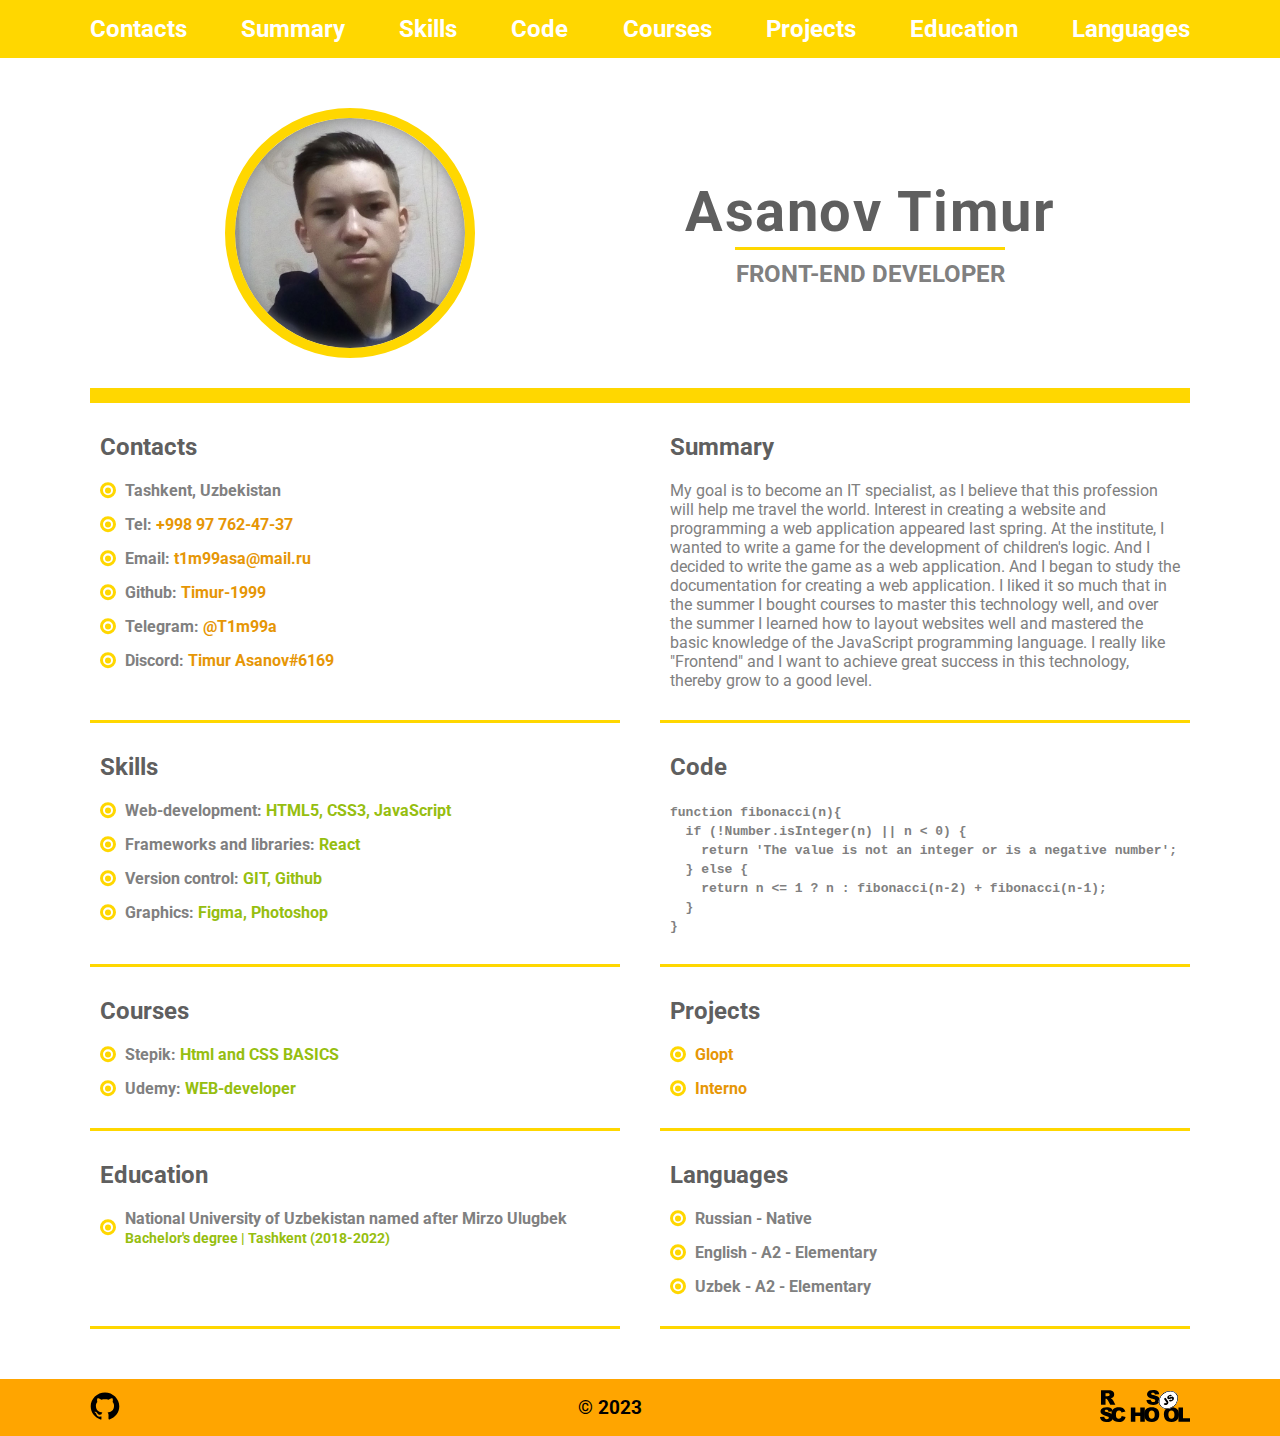
<file: index.html>
<!DOCTYPE html>
<html lang="en">

<head>
	<meta charset="UTF-8">
	<meta http-equiv="X-UA-Compatible" content="IE=edge">
	<meta name="viewport" content="width=device-width, initial-scale=1.0">
	<link rel="preconnect" href="https://fonts.googleapis.com">
	<link rel="preconnect" href="https://fonts.gstatic.com" crossorigin>
	<link href="https://fonts.googleapis.com/css2?family=Roboto:wght@400;700&display=swap" rel="stylesheet">
	<link rel="stylesheet" href="style.css">
	<title>CV</title>

	<!-- Favicon  -->
	<link rel="apple-touch-icon" sizes="60x60" href="assets/favicon/apple-icon-60x60.png">
	<link rel="apple-touch-icon" sizes="76x76" href="assets/favicon/apple-icon-76x76.png">
	<link rel="apple-touch-icon" sizes="120x120" href="assets/favicon/apple-icon-120x120.png">
	<link rel="apple-touch-icon" sizes="152x152" href="assets/favicon/apple-icon-152x152.png">
	<link rel="apple-touch-icon" sizes="180x180" href="assets/favicon/apple-icon-180x180.png">
	<link rel="icon" type="image/png" sizes="192x192" href="assets/favicon/android-icon-192x192.png">
	<link rel="icon" type="image/png" sizes="32x32" href="assets/favicon/favicon-32x32.png">
	<link rel="icon" type="image/png" sizes="16x16" href="assets/favicon/favicon-16x16.png">
	<link rel="manifest" href="assets/favicon/manifest.json">
	<meta name="msapplication-TileColor" content="#ffffff">
	<meta name="msapplication-TileImage" content="assets/favicon/ms-icon-144x144.png">
	<meta name="theme-color" content="#ffffff">
</head>

<body>
	<header class="header" id="page-up">
		<div class="container header-container">
			<div class="hamburger">
				<span></span>
				<span></span>
				<span></span>
			</div>
			<nav class="menu">
				<ul class="menu__items">
					<li class="menu__item"><a href="#contacts">Contacts</a></li>
					<li class="menu__item"><a href="#summary">Summary</a></li>
					<li class="menu__item"><a href="#skills">Skills</a></li>
					<li class="menu__item"><a href="#code">Code</a></li>
					<li class="menu__item"><a href="#courses">Courses</a></li>
					<li class="menu__item"><a href="#projects">Projects</a></li>
					<li class="menu__item"><a href="#education">Education</a></li>
					<li class="menu__item"><a href="#languages">Languages</a></li>
				</ul>
			</nav>
		</div>
	</header>
	<main class="main">
		<div class="container main__container">
			<section class="section section-profile" id="profile">
				<div class="img_photo">
					<img src="assets/img/myFoto.jpg" alt="here should be photo author">
				</div>
				<div class="main__item">
					<h1 class="name">Asanov Timur</h1>
					<h2 class="specialty">front-end developer</h2>
				</div>
			</section>
			<section class="section" id="contacts">
				<h2 class="title">Contacts</h2>
				<ul class="main_lists">
					<li class="lists-item">Tashkent, Uzbekistan</li>
					<li class="lists-item">Tel: <a class="link" href="tel:+998977624737" target="_blank">+998 97
							762-47-37</a>
					</li>
					<li class="lists-item">Email: <a class="link" href="mailto:t1m99asa@mail.ru"
							target="_blank">t1m99asa@mail.ru</a></li>
					<li class="lists-item">Github: <a class="link" href="https://github.com/Timur-1999"
							target="_blank">Timur-1999</a></li>
					<li class="lists-item">Telegram: <a class="link" href="https://t.me/T1m99a"
							target="_blank">@T1m99a</a></li>
					<li class="lists-item">Discord: <a class="link" href="https://discord.com/app" target="_blank">Timur
							Asanov#6169</a></li>
				</ul>
			</section>
			<section class="section" id="summary">
				<h2 class="title">Summary</h2>
				<p class="descr-summary">
					My goal is to become an IT specialist, as I believe that this profession will help me travel the
					world.
					Interest in creating a website and programming a web application appeared last spring. At the
					institute, I
					wanted to write a game for the development of children's logic. And I decided to write the game as a
					web
					application. And I began to study the documentation for creating a web application. I liked it so
					much that
					in the summer I bought courses to master this technology well, and over the summer I learned how to
					layout
					websites well and mastered the basic knowledge of the JavaScript programming language. I really like
					"Frontend" and I want to achieve great success in this technology, thereby grow to a good level.
				</p>
			</section>
			<section class="section" id="skills">
				<h2 class="title">Skills</h2>
				<ul class="main_lists">
					<li class="lists-item">Web-development: <span>HTML5, CSS3, JavaScript</span></li>
					<li class="lists-item">Frameworks and libraries: <span>React</span></li>
					<li class="lists-item">Version control: <span>GIT, Github</span></li>
					<li class="lists-item">Graphics: <span>Figma, Photoshop</span></li>
				</ul>
			</section>
			<section class="section" id="code">
				<h2 class="title">Code</h2>
				<code class="code-js">
					function fibonacci(n){ <br>
					&nbsp;&nbsp;if (!Number.isInteger(n) || n &lt; 0) { <br>
					&nbsp;&nbsp;&nbsp;&nbsp;return 'The value is not an integer or is a negative number'; <br>
					&nbsp;&nbsp;} else { <br>
					&nbsp;&nbsp;&nbsp;&nbsp;return n &lt;= 1 ? n : fibonacci(n-2) + fibonacci(n-1); <br>
					&nbsp;&nbsp;} <br>
					}
				</code>
			</section>
			<section class="section" id="courses">
				<h2 class="title">Courses</h2>
				<ul class="main_lists">
					<li class="lists-item">Stepik: <span>Html and CSS BASICS</span></li>
					<li class="lists-item">Udemy: <span>WEB-developer</span></li>
				</ul>
			</section>
			<section class="section" id="projects">
				<h2 class="title">Projects</h2>
				<ul class="main_lists">
					<li class="lists-item"><a class="link" href="my_projects/Glopt/index.html" target="_blank">Glopt</a>
					</li>
					<li class="lists-item"><a class="link" href="my_projects/Interno/index.html"
							target="_blank">Interno</a>
					</li>
				</ul>
			</section>
			<section class="section" id="education">
				<h2 class="title">Education</h2>
				<div class="lists-item">
					National University of Uzbekistan named after Mirzo Ulugbek <br>
					<span class="subtitle">Bachelor's degree | Tashkent (2018-2022)</span>
				</div>
			</section>
			<section class="section" id="languages">
				<h2 class="title">Languages</h2>
				<div class="lists-item">Russian - Native</div>
				<div class="lists-item">English - A2 - Elementary</div>
				<div class="lists-item">Uzbek - A2 - Elementary</div>
			</section>
		</div>
	</main>
	<footer class="footer">
		<ul class="container footer__items">
			<li><a href="https://github.com/Timur-1999"><img src="assets/svg/github.svg" alt="github"></a></li>
			<li class="copyright"><span>&copy; 2023</span></li>
			<li><a href="https://rs.school/js/"><img class="img_rss" src="assets/svg/rs_school_js.svg"
						alt="rs_school"></a>
			</li>
		</ul>
	</footer>

	<script src="index.js"></script>

</body>

</html>
</file>
<file: style.css>
/* general style */
* {
    margin: 0;
    padding: 0;
    box-sizing: border-box;
}

html {
    scroll-behavior: smooth;
}

body {
    min-height: 100vh;
    display: flex;
    flex-direction: column;
    justify-content: space-between;
    font-family: Roboto, sans-serif;
}

.container {
    max-width: 1140px;
    margin: 0 auto;
}

a {
    text-decoration: none;
    color: unset;
}

ul {
    list-style-type: none;
}

/* header */
.header {
    background-color: gold;
    padding: 15px 0px;
}

.menu__items {
    display: flex;
    align-items: center;
    justify-content: space-between;
    font-size: 1.5em;
}

.menu__item {
    color: white;
    font-weight: 700;
    transition: transform 0.3s;
}

.menu__item:hover {
    transition: color 1s;
    color: black;
    transform: scale(1.1);
}

.hamburger {
    display: none;
}

/* main */
.main {
    min-height: 100vh;
    margin-bottom: 50px;
}

.main__container {
    display: flex;
    justify-content: space-between;
    flex-wrap: wrap;
}

.section {
    width: calc(50% - 20px);
    padding: 10px;
    padding-bottom: 30px;
    border-bottom: 3px solid gold;
}

.section-profile {
    display: flex;
    justify-content: space-around;
    width: 100%;
    padding: 50px 30px 30px;
    border-bottom: 15px solid gold;
}

.img_photo {
    position: relative;
    width: 250px;
    height: 250px;
    object-fit: cover;
    border-radius: 50%;
    overflow: hidden;
    border: 10px solid gold;
    box-shadow: inset 0px 0px 1em grey;
}

.img_photo>img {
    position: absolute;
    top: 0px;
    left: 0px;
    width: 100%;
    height: 100%;
    object-fit: cover;
    z-index: -1;
}

.main__item {
    display: flex;
    flex-direction: column;
    justify-content: center;
    align-items: center;
}

h1.name {
    position: relative;
    color: rgb(95, 95, 95);
    font-size: 3.5em;
    letter-spacing: 1.5px;
    padding-bottom: 5px;
    margin-bottom: 10px;
}

h1.name::before {
    content: '';
    position: absolute;
    background-color: gold;
    width: 270px;
    height: 3px;
    bottom: 0;
    left: 50%;
    transform: translateX(-50%);
}

h2.specialty {
    text-transform: uppercase;
    color: grey;
}

h2.title {
    margin: 20px 0px;
    color: rgb(95, 95, 95);
}

.main_lists {
    color: grey;
}

.lists-item {
    position: relative;
    margin-top: 15px;
    font-weight: 700;
    padding-left: 25px;
}

.lists-item::before {
    content: '';
    position: absolute;
    width: 10px;
    height: 10px;
    top: 50%;
    left: 0px;
    transform: translateY(-55%);
    border: 3px solid gold;
    border-radius: 50%;
}

.lists-item::after {
    content: '';
    position: absolute;
    width: 6px;
    height: 6px;
    top: 50%;
    left: 5px;
    transform: translateY(-60%);
    background-color: gold;
    border-radius: 50%;
}

.link {
    color: rgb(230, 150, 5);
}

div.lists-item {
    color: grey;
}

.lists-item>span {
    color: rgb(150, 190, 15);
}

.lists-item>span.subtitle {
    margin-top: 5px;
    font-size: 0.89em;
}

p.descr-summary {
    margin-top: 15px;
    color: grey;
}

.section-code {
    height: 130px;
}

.code-js {
    color: grey;
    font-weight: 700;
}

/* footer */
.footer {
    background-color: orange;
    padding: 10px 0px;
}

.footer__items {
    display: flex;
    justify-content: space-between;
    align-items: center;
}

.copyright {
    font-size: 1.2em;
    font-weight: 700;
}

.copyright>span {
    display: block;
    width: 64px;
}

.img_rss {
    width: 90px;
}

.page-up {
    position: fixed;
    right: 20px;
    bottom: 60px;
    width: 50px;
    height: 50px;
    background-color: gold;
    border: 5px solid orange;
    border-radius: 100%;
    display: flex;
    justify-content: center;
    align-items: center;
    opacity: 0;
    transition: all 0.3s;
}

.page-up>span {
    display: block;
    width: 45%;
    height: 3px;
    background-color: white;
}

.page-up>span:first-child {
    transform: translateX(7px) rotate(-45deg)translateY(-5px);
}

.page-up>span:last-child {
    transform: translateX(-7px) rotate(45deg) translateY(-5px);

}

/* Adaptive */
@media (max-width: 1400px) {
    .container {
        padding: 0 20px;
    }
}

@media (max-width: 992px) {
    .menu__items {
        font-size: 1.3em;
    }

    h1.name {
        font-size: 2.5em;
    }

    h1.name::before {
        width: 180px;
    }

    h2.specialty {
        font-size: 1.15em;
    }
}

@media (max-width: 768px) {
    .container {
        max-width: 540px;
    }

    .section {
        width: 100%;
    }

    .section-profile {
        flex-direction: column;
        justify-content: center;
        align-items: center;
        gap: 20px;
    }

    h1.name {
        font-size: 3.5em;
    }

    h1.name::before {
        width: 270px;
    }

    h2.specialty {
        font-size: 1.5em;
    }

    .menu {
        display: none;
    }

    .menu.show {
        display: block;
    }

    .menu__items {
        height: 100vh;
        flex-direction: column;
        justify-content: center;
        font-size: 2em;
        line-height: 1.6em;
        transition: all 2s;
    }

    .menu__item:hover {
        color: white;
        transform: all unset;
    }

    .hamburger {
        float: right;
        display: flex;
        flex-direction: column;
        justify-content: space-between;
        width: 45px;
        height: 20px;
    }

    .hamburger>span {
        display: block;
        height: 3px;
        background-color: white;
        transition: all 0.4s;
    }

    .hamburger.show {
        justify-content: center;
    }

    .hamburger.show>span:nth-child(1) {
        transform-origin: center center;
        transform: translateX(1px) rotate(45deg) translateY(2px);
    }

    .hamburger.show>span:nth-child(2) {
        display: none;
    }

    .hamburger.show>span:nth-child(3) {
        transform-origin: center center;
        transform: translateX(1px) rotate(-45deg) translateY(-2px);
    }
}

@media (max-width: 576px) {
    .container {
        width: 100%;
    }

    h1.name {
        text-align: center;
        font-size: 3em;
    }

    h1.name::before {
        width: 170px;
    }

    h2.specialty {
        font-size: 1em;
    }
}
</file>
